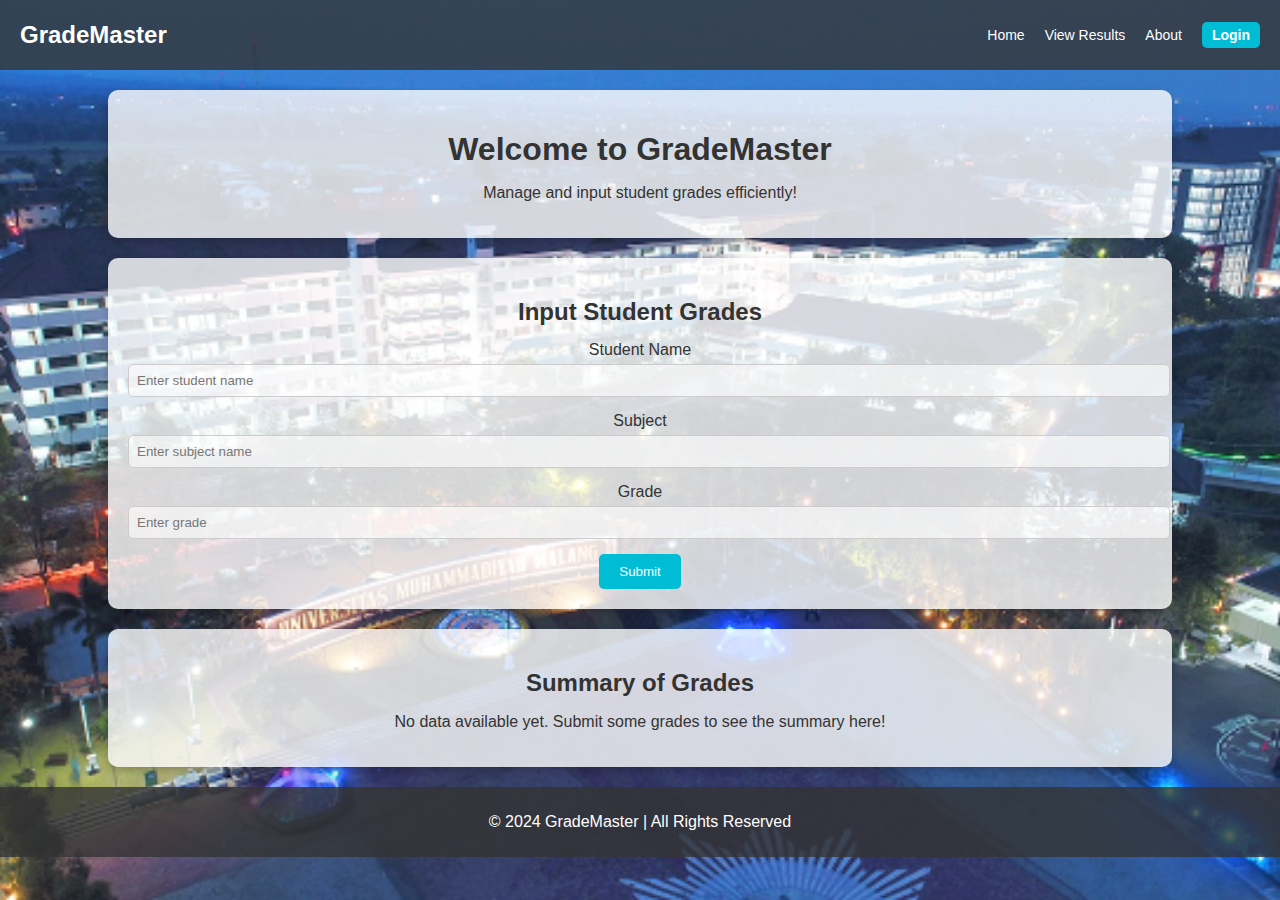
<file: DemoMod4/index.html>
<!DOCTYPE html>
<html lang="en">
<head>
    <meta charset="UTF-8">
    <meta name="viewport" content="width=device-width, initial-scale=1.0">
    <title>Student Grade Management</title>
    <link rel="stylesheet" href="styles.css">
</head>
<body>
    <header>
        <nav class="navbar">
            <div class="logo">GradeMaster</div>
            <ul class="nav-links">
                <li><a href="#home">Home</a></li>
                <li><a href="result.html">View Results</a></li>
                <li><a href="#about">About</a></li>
                <li><a href="login.html" class="login-link">Login</a></li>
            </ul>
        </nav>
    </header>
    <main>
        <section id="home" class="main-content">
            <h1>Welcome to GradeMaster</h1>
            <p>Manage and input student grades efficiently!</p>
        </section>
        <section id="input" class="main-content">
            <h2>Input Student Grades</h2>
            <form id="gradeForm">
                <div class="form-group">
                    <label for="studentName">Student Name</label>
                    <input type="text" id="studentName" name="studentName" placeholder="Enter student name" required>
                </div>
                <div class="form-group">
                    <label for="subject">Subject</label>
                    <input type="text" id="subject" name="subject" placeholder="Enter subject name" required>
                </div>
                <div class="form-group">
                    <label for="grade">Grade</label>
                    <input type="number" id="grade" name="grade" placeholder="Enter grade" min="0" max="100" required>
                </div>
                <button type="submit" class="btn">Submit</button>
            </form>
        </section>
        <section id="summary" class="main-content">
            <h2>Summary of Grades</h2>
            <div id="gradeSummary">
                <p>No data available yet. Submit some grades to see the summary here!</p>
            </div>
        </section>
    </main>
    <footer>
        <p>&copy; 2024 GradeMaster | All Rights Reserved</p>
    </footer>
    <script>
        // Form submission handler
        const gradeForm = document.getElementById('gradeForm');

        gradeForm.addEventListener('submit', function (event) {
            event.preventDefault(); // Prevent default form submission

            // Get form values
            const studentName = document.getElementById('studentName').value.trim();
            const subject = document.getElementById('subject').value.trim();
            const grade = parseInt(document.getElementById('grade').value.trim(), 10);

            // Validate inputs
            if (!studentName || !subject || isNaN(grade)) {
                alert('All fields are required and grade must be a number!');
                return;
            }

            // Get existing grades from Local Storage or initialize as empty array
            const grades = JSON.parse(localStorage.getItem('grades')) || [];

            // Add new grade to the array
            grades.push({ studentName, subject, grade });

            // Save back to Local Storage
            localStorage.setItem('grades', JSON.stringify(grades));

            // Display updated summary
            displayGradeSummary(grades);

            // Reset form
            gradeForm.reset();
        });

        // Function to display summary of grades
        function displayGradeSummary(grades) {
            const summaryDiv = document.getElementById('gradeSummary');
            if (grades.length === 0) {
                summaryDiv.innerHTML = "<p>No data available yet. Submit some grades to see the summary here!</p>";
            } else {
                const totalGrades = grades.reduce((sum, item) => sum + item.grade, 0);
                const averageGrade = (totalGrades / grades.length).toFixed(2);

                let highestGrade = grades[0];
                let lowestGrade = grades[0];

                grades.forEach((item) => {
                    if (item.grade > highestGrade.grade) highestGrade = item;
                    if (item.grade < lowestGrade.grade) lowestGrade = item;
                });

                summaryDiv.innerHTML = `
                    <p><strong>Total Grades:</strong> ${grades.length}</p>
                    <p><strong>Average Grade:</strong> ${averageGrade}</p>
                    <p><strong>Highest Grade:</strong> ${highestGrade.grade} (Student: ${highestGrade.studentName}, Subject: ${highestGrade.subject})</p>
                    <p><strong>Lowest Grade:</strong> ${lowestGrade.grade} (Student: ${lowestGrade.studentName}, Subject: ${lowestGrade.subject})</p>
                `;
            }
        }

        // Load existing grades on page load
        document.addEventListener('DOMContentLoaded', () => {
            const grades = JSON.parse(localStorage.getItem('grades')) || [];
            displayGradeSummary(grades);
        });
    </script>
</body>
</html>
</file>
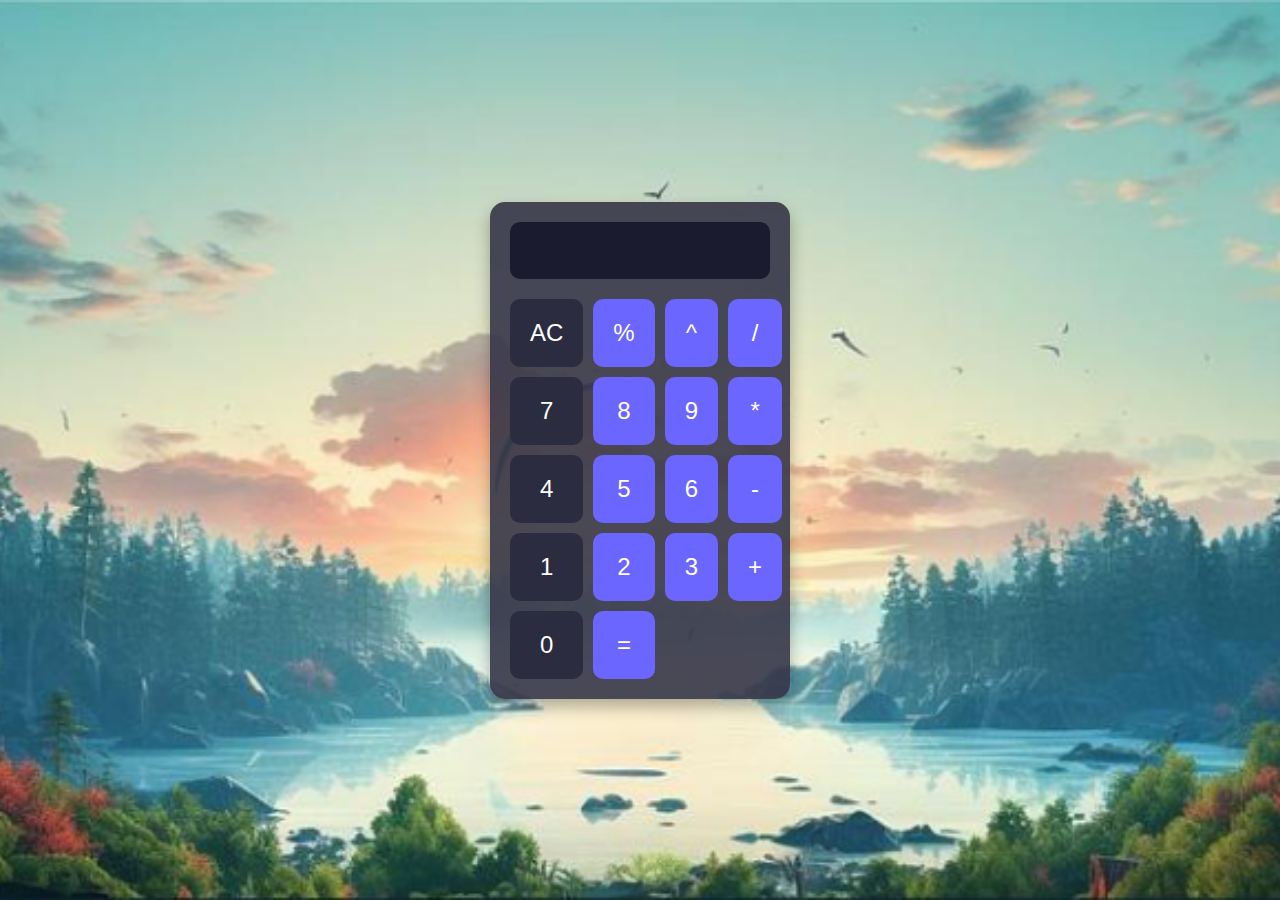
<file: Tugas 1/index.html>
<!DOCTYPE html>
<html lang="en">
<head>
  <meta charset="UTF-8">
  <meta name="viewport" content="width=device-width, initial-scale=1.0">
  <title>Calculator</title>
  <link rel="stylesheet" href="style.css">
</head>
<body>
  <div class="calculator">
    <div class="display">
      <input type="text" id="result" readonly>
    </div>
    <div class="buttons">
      <button onclick="clearDisplay()">AC</button>
      <button onclick="append('%')">%</button>
      <button onclick="append('^')">^</button>
      <button onclick="append('/')">/</button>
      
      <button onclick="append('7')">7</button>
      <button onclick="append('8')">8</button>
      <button onclick="append('9')">9</button>
      <button onclick="append('*')">*</button>
      
      <button onclick="append('4')">4</button>
      <button onclick="append('5')">5</button>
      <button onclick="append('6')">6</button>
      <button onclick="append('-')">-</button>
      
      <button onclick="append('1')">1</button>
      <button onclick="append('2')">2</button>
      <button onclick="append('3')">3</button>
      <button onclick="append('+')">+</button>
      
      <button onclick="append('0')">0</button>
      <button onclick="calculate()">=</button>
    </div>
  </div>
  <script src="script.js"></script>
</body>
</html>
</file>
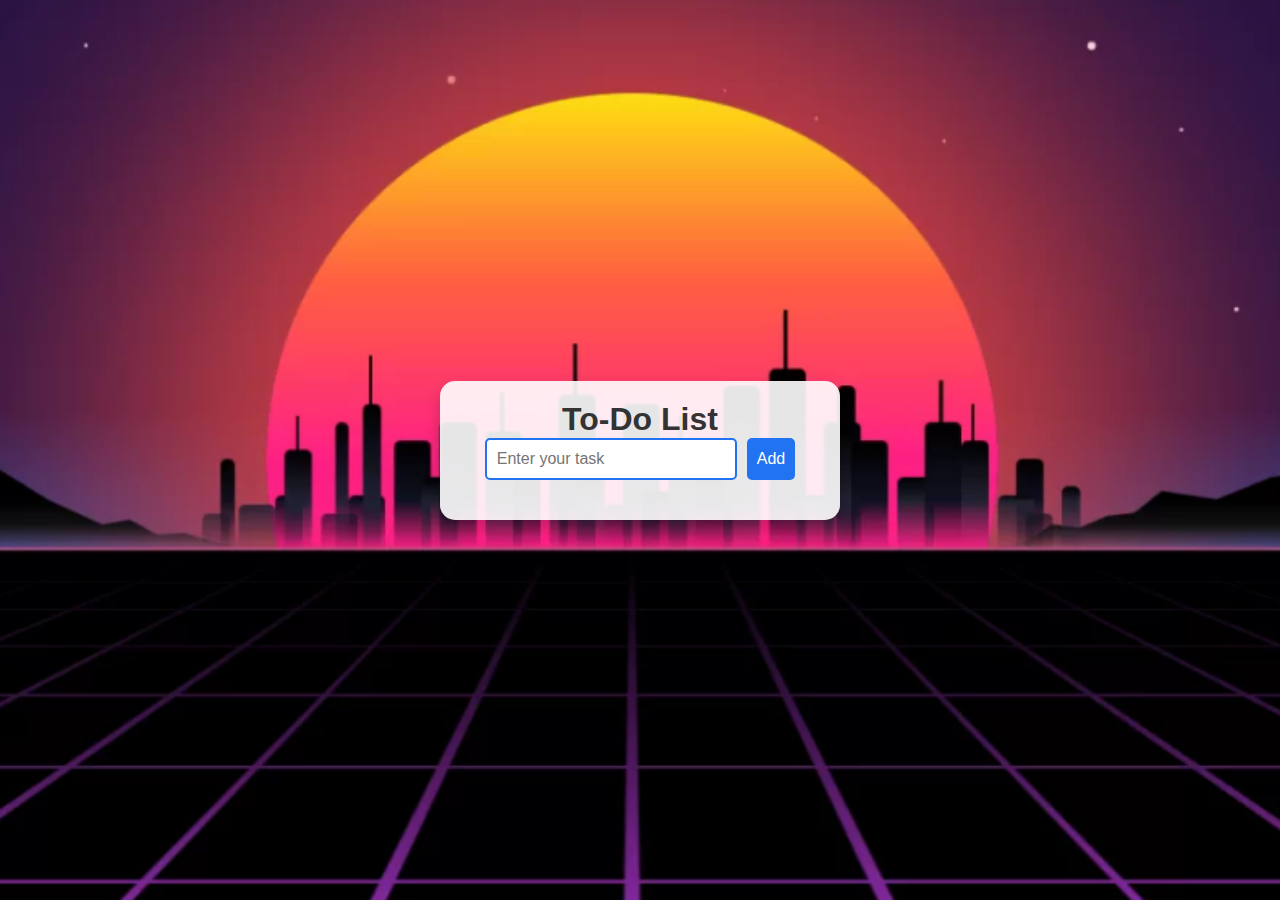
<file: Tugas 2/index.html>
<!DOCTYPE html>
<html lang="en">
<head>
  <meta charset="UTF-8">
  <meta name="viewport" content="width=device-width, initial-scale=1.0">
  <title>To-Do List App</title>
  <link rel="stylesheet" href="styles.css">
</head>
<body>
  <div class="container">
    <h1>To-Do List</h1>
    <div class="input-section">
      <input type="text" id="todoInput" placeholder="Enter your task">
      <button onclick="addTask()">Add</button>
    </div>
    <ul id="todoList"></ul>
  </div>
  <script src="script.js"></script>
</body>
</html>
</file>
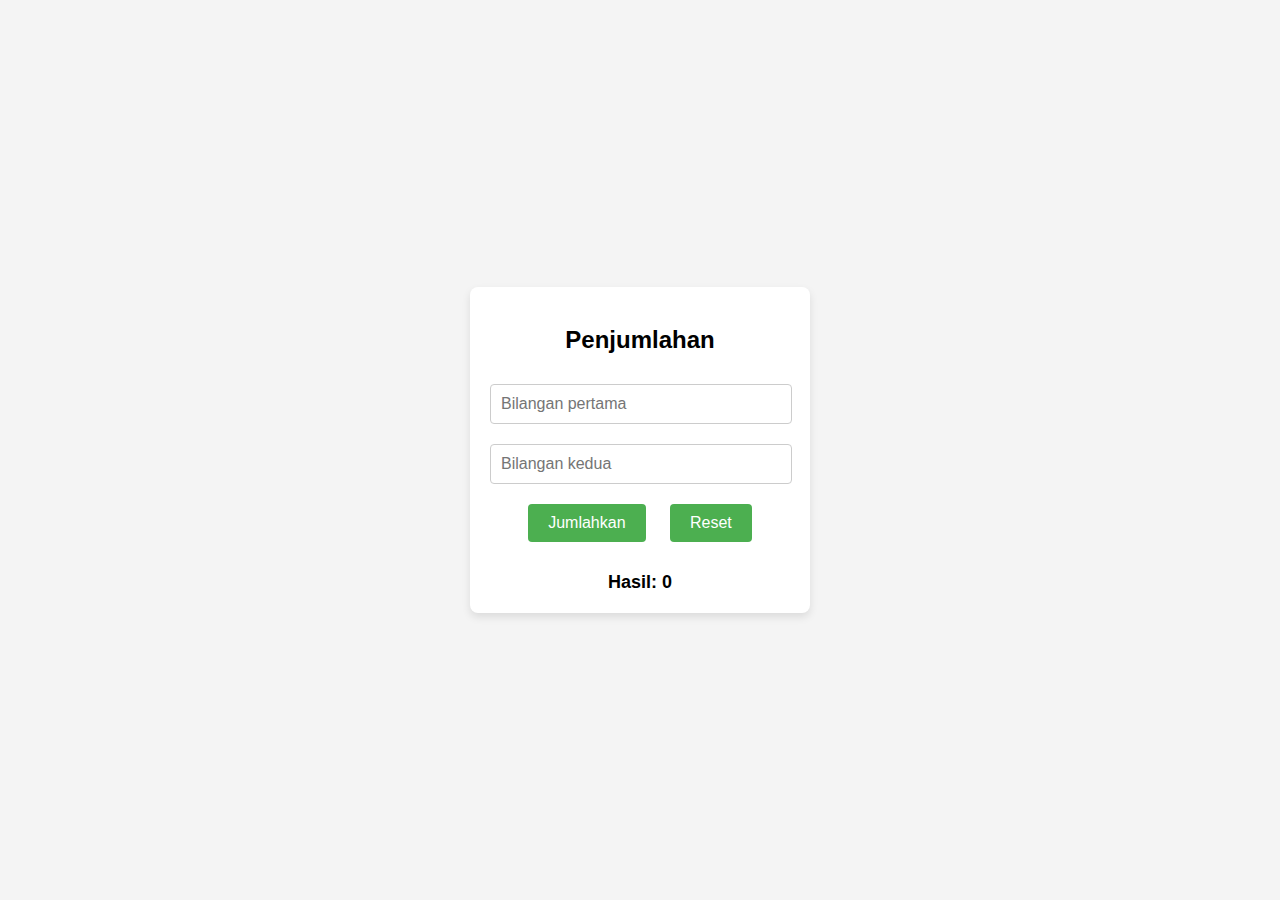
<file: codelab/codelab 1.html>
<!DOCTYPE html>
<html lang="en">
<head>
    <meta charset="UTF-8">
    <meta name="viewport" content="width=device-width, initial-scale=1.0">
    <meta http-equiv="X-UA-Compatible" content="ie=edge">
    <title>Penjumlahan</title>
    <!-- Link ke file CSS eksternal -->
    <link rel="stylesheet" href="codelab 1.css">
</head>
<body>
    <div class="container">
        <h2>Penjumlahan</h2>
        <input type="number" id="bilangan1" placeholder="Bilangan pertama">
        <input type="number" id="bilangan2" placeholder="Bilangan kedua">
        <br>
        <button onclick="hitung()">Jumlahkan</button>
        <button onclick="reset()">Reset</button>
        <div class="result" id="hasil">Hasil: 0</div>
    </div>

    <!-- Hubungkan file JavaScript eksternal -->
    <script src="codelab 1.js"></script>
</body>
</html>
</file>
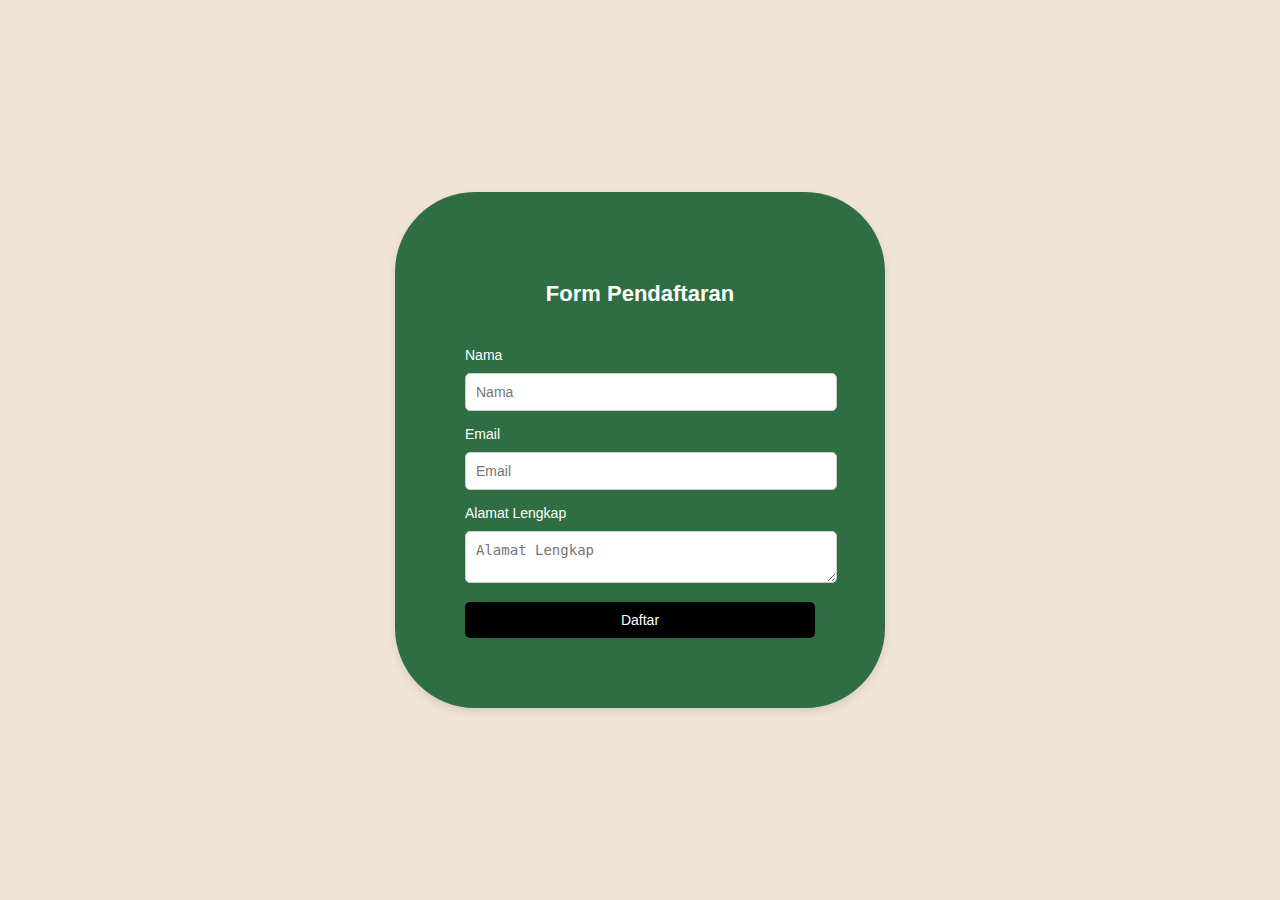
<file: codelab/codelab 2.html>
<!DOCTYPE html>
<html lang="en">
<head>
    <meta charset="UTF-8">
    <meta name="viewport" content="width=device-width, initial-scale=1.0">
    <meta http-equiv="X-UA-Compatible" content="ie=edge">
    <title>Form Pendaftaran</title>
    <!-- Link ke file CSS eksternal -->
    <link rel="stylesheet" href="codelab 2.css">
</head>
<body>
    <div class="form-container">
        <form id="pendaftaranForm" onsubmit="return validateForm()">
            <h2>Form Pendaftaran</h2>
            <label for="nama">Nama</label>
            <input type="text" id="nama" name="nama" placeholder="Nama">
            
            <label for="email">Email</label>
            <input type="email" id="email" name="email" placeholder="Email">

            <label for="alamat">Alamat Lengkap</label>
            <textarea id="alamat" name="alamat" placeholder="Alamat Lengkap"></textarea>

            <button type="submit">Daftar</button>
        </form>
    </div>

    <!-- Link ke file JavaScript eksternal -->
    <script src="codelab 2.js"></script>
</body>
</html>
</file>
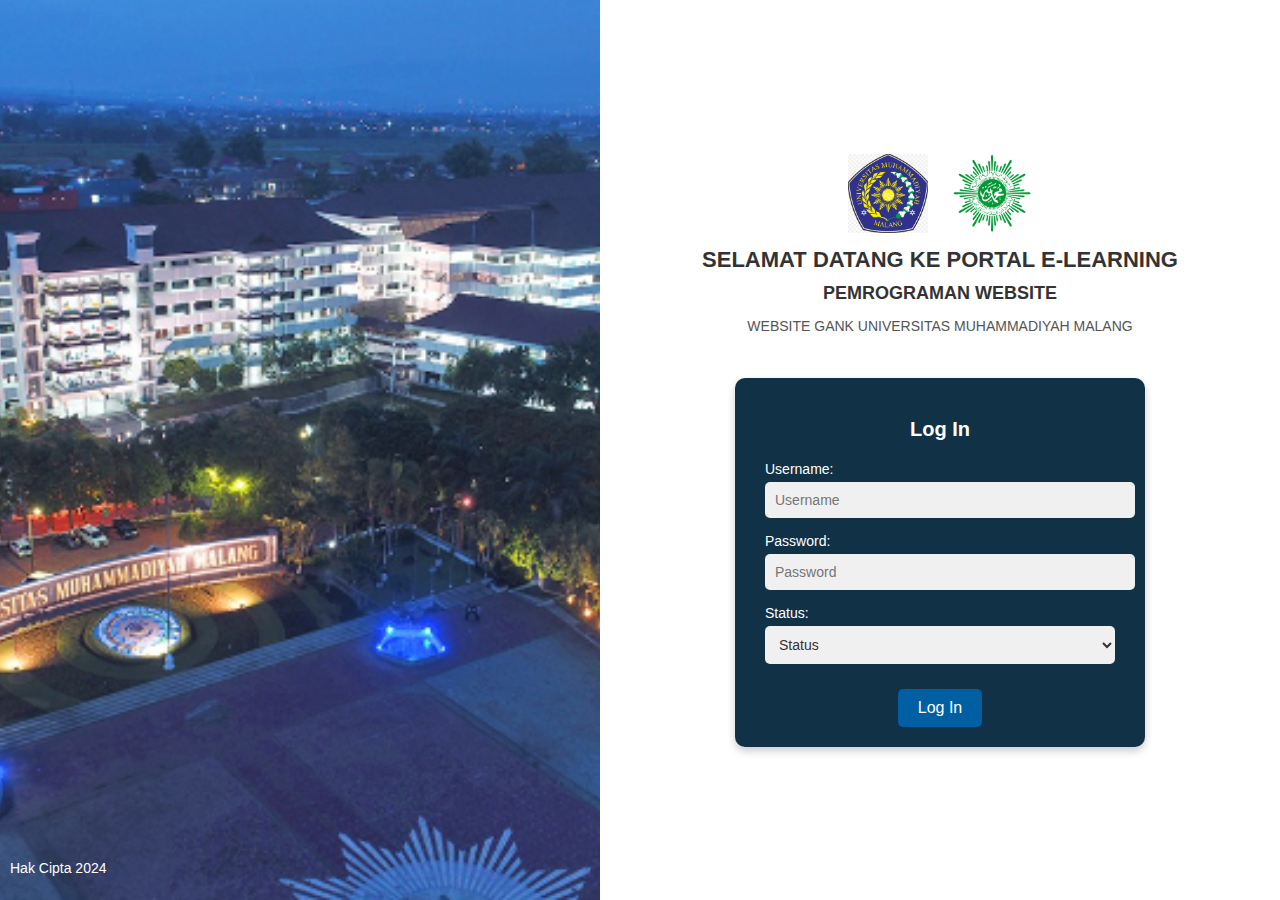
<file: DemoMod4/login.html>
<!DOCTYPE html>
<html lang="en">
<head>
    <meta charset="UTF-8">
    <meta name="viewport" content="width=device-width, initial-scale=1.0">
    <title>Login Page</title>
    <link rel="stylesheet" href="login.css">
</head>
<body>
    <div class="container">
        <!-- Left Section -->
        <div class="left-section">
            <div class="overlay"></div>
            <p class="footer-text">Hak Cipta 2024</p>
        </div>
        
        <!-- Right Section -->
        <div class="right-section">
            <div class="header">
                <img src="logo umm.png" alt="Logo 1" class="logo">
                <img src="Muhammadiyah.png" alt="Logo 2" class="logo">
                <h1>SELAMAT DATANG KE PORTAL E-LEARNING</h1>
                <h2>PEMROGRAMAN WEBSITE</h2>
                <p>WEBSITE GANK UNIVERSITAS MUHAMMADIYAH MALANG</p>
            </div>
            
            <div class="login-box">
                <h3>Log In</h3>
                <form id="loginForm">
                    <div class="form-group">
                        <label for="username">Username:</label>
                        <input type="text" id="username" placeholder="Username" required>
                    </div>
                    <div class="form-group">
                        <label for="password">Password:</label>
                        <input type="password" id="password" placeholder="Password" required>
                    </div>
                    <div class="form-group">
                        <label for="status">Status:</label>
                        <select id="status" required>
                            <option value="" disabled selected>Status</option>
                            <option value="student">Student</option>
                            <option value="teacher">Teacher</option>
                            <option value="admin">Admin</option>
                        </select>
                    </div>
                    <button type="submit" class="login-btn">Log In</button>
                </form>
            </div>
        </div>
    </div>
    <script>
        // Event listener untuk redirect ke halaman lain
        document.getElementById('loginForm').addEventListener('submit', function (e) {
            e.preventDefault();
            window.location.href = 'index.html';
        });
    </script>
</body>
</html>
</file>
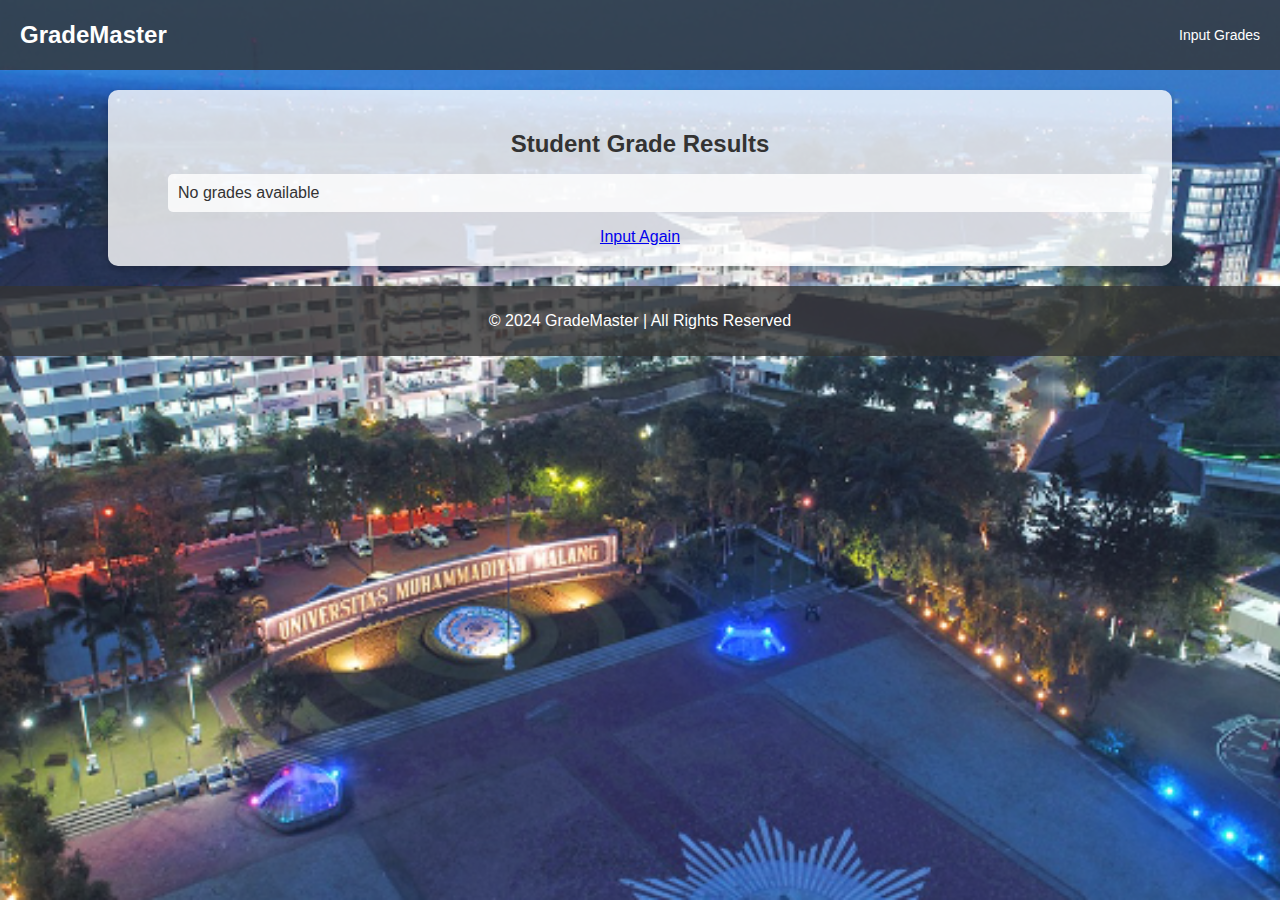
<file: DemoMod4/result.html>
<!DOCTYPE html>
<html lang="en">
<head>
    <meta charset="UTF-8">
    <meta name="viewport" content="width=device-width, initial-scale=1.0">
    <title>Grade Results</title>
    <link rel="stylesheet" href="styles.css">
    <style>
        /* Styling untuk tombol */
        .edit-btn, .delete-btn {
            margin-left: 10px;
            padding: 5px 10px;
            border: none;
            border-radius: 5px;
            cursor: pointer;
            font-size: 14px;
            color: #fff;
        }

        /* Warna tombol Edit */
        .edit-btn {
            background-color: #28a745; /* Hijau */
        }

        .edit-btn:hover {
            background-color: #218838;
        }

        /* Warna tombol Delete */
        .delete-btn {
            background-color: #dc3545; /* Merah */
        }

        .delete-btn:hover {
            background-color: #c82333;
        }

        /* Styling daftar */
        #gradesList li {
            margin: 10px 0;
            padding: 10px;
            background-color: rgba(255, 255, 255, 0.8);
            border-radius: 5px;
            display: flex;
            align-items: center;
            justify-content: space-between;
        }
    </style>
</head>
<body>
    <header>
        <nav class="navbar">
            <div class="logo">GradeMaster</div>
            <ul class="nav-links">
                <li><a href="index.html">Input Grades</a></li>
            </ul>
        </nav>
    </header>
    <main>
        <section id="results" class="main-content">
            <h2>Student Grade Results</h2>
            <ul id="gradesList"></ul>
            <a href="index.html" class="btn">Input Again</a>
        </section>
    </main>
    <footer>
        <p>&copy; 2024 GradeMaster | All Rights Reserved</p>
    </footer>
    <script>
        document.addEventListener('DOMContentLoaded', async function () {
            const grades = JSON.parse(localStorage.getItem('grades')) || [];
            const gradesList = document.getElementById('gradesList');

            // Display grades in the list
            if (grades.length === 0) {
                gradesList.innerHTML = "<li>No grades available</li>";
            } else {
                grades.forEach((grade, index) => {
                    const listItem = document.createElement('li');
                    listItem.innerHTML = `
                        <span>${grade.studentName} - ${grade.subject}: ${grade.grade}</span>
                        <div>
                            <button class="edit-btn" data-index="${index}">Edit</button>
                            <button class="delete-btn" data-index="${index}">Delete</button>
                        </div>
                    `;
                    gradesList.appendChild(listItem);
                });

                // Add event listeners for edit and delete buttons
                document.querySelectorAll('.edit-btn').forEach(button => {
                    button.addEventListener('click', handleEdit);
                });

                document.querySelectorAll('.delete-btn').forEach(button => {
                    button.addEventListener('click', handleDeleteFromAPI); // Update function to new handler
                });

                // Send grades to API
                for (const grade of grades) {
                    try {
                        const response = await fetch('http://localhost:3000/products', {
                            method: 'POST',
                            headers: {
                                'Content-Type': 'application/json',
                            },
                            body: JSON.stringify({
                                'Student Name': grade.studentName,
                                'Subject': grade.subject,
                                'Grade': grade.grade,
                            }),
                        });

                        if (!response.ok) {
                            console.error(`Failed to send data: ${response.statusText}`);
                        } else {
                            const result = await response.json();
                            console.log(`Data sent successfully:`, result);
                        }
                    } catch (error) {
                        console.error(`Error: ${error.message}`);
                    }
                }
            }

            // Edit handler
            function handleEdit(event) {
                const index = event.target.dataset.index;
                const grade = grades[index];

                const newStudentName = prompt("Enter new Student Name:", grade.studentName);
                const newSubject = prompt("Enter new Subject:", grade.subject);
                const newGrade = prompt("Enter new Grade:", grade.grade);

                if (newStudentName && newSubject && newGrade) {
                    grades[index] = {
                        studentName: newStudentName,
                        subject: newSubject,
                        grade: newGrade,
                    };
                    localStorage.setItem('grades', JSON.stringify(grades));
                    location.reload();
                }
            }

            // Delete handler with API integration
            function handleDeleteFromAPI(event) {
                const index = event.target.dataset.index;

                if (confirm("Are you sure you want to delete this entry?")) {
                    const deletedGrade = grades[index]; // Simpan data yang akan dihapus
                    grades.splice(index, 1); // Hapus dari Local Storage
                    localStorage.setItem('grades', JSON.stringify(grades)); // Perbarui Local Storage

                    // Kirim permintaan DELETE ke API
                    fetch(`http://localhost:3000/products/${deletedGrade.id}`, {
                        method: 'DELETE',
                    })
                    .then(response => {
                        if (!response.ok) {
                            throw new Error(`Failed to delete data: ${response.statusText}`);
                        }
                        console.log(`Data with ID ${deletedGrade.id} deleted successfully from API.`);
                    })
                    .catch(error => {
                        console.error(`Error: ${error.message}`);
                    });

                    location.reload(); // Refresh halaman untuk memperbarui daftar
                }
            }
        });
    </script>
</body>
</html>
</file>
<file: DemoMod4/styles.css>
/* General Styles */
body {
    font-family: Arial, sans-serif;
    margin: 0;
    padding: 0;
    box-sizing: border-box;
    background-image: url('umm.png'); /* Ganti dengan path ke gambar Anda */
    background-size: cover; /* Mengatur gambar agar menutupi seluruh layar */
    background-position: center; /* Menempatkan gambar di tengah */
    background-attachment: fixed; /* Membuat gambar tetap saat di-scroll */
    background-repeat: no-repeat; /* Agar gambar tidak diulang */
    color: #fff; /* Agar teks lebih kontras dengan latar belakang */
}

/* Navbar Styles */
.navbar {
    display: flex;
    justify-content: space-between;
    align-items: center;
    background-color: rgba(51, 51, 51, 0.8); /* Navbar dengan transparansi */
    padding: 10px 20px;
    color: white;
}

.navbar .logo {
    font-size: 1.5em;
    font-weight: bold;
}

.navbar .nav-links {
    list-style: none;
    display: flex;
    gap: 20px;
}

.navbar .nav-links li a {
    color: white;
    text-decoration: none;
    font-size: 14px;
    transition: color 0.3s;
}

.navbar .nav-links li a:hover {
    color: #00bcd4;
}

/* Tambahan untuk tautan login di navbar */
.nav-links .login-link {
    font-weight: bold;
    background-color: #00bcd4;
    padding: 5px 10px;
    border-radius: 5px;
    transition: background-color 0.3s, color 0.3s;
}

.nav-links .login-link:hover {
    background-color: #0097a7;
    color: white;
}

/* Main Content Styles */
.main-content {
    padding: 20px;
    text-align: center;
    background-color: rgba(255, 255, 255, 0.8); /* Transparansi semi-putih */
    border-radius: 10px;
    margin: 20px auto;
    max-width: 80%;
    box-shadow: 0 4px 8px rgba(0, 0, 0, 0.2); /* Menambahkan bayangan */
    color: #333; /* Warna teks dalam form */
}

.main-content h1, .main-content h2 {
    margin-bottom: 15px;
}

.form-group {
    margin-bottom: 15px;
}

label {
    display: block;
    margin-bottom: 5px;
    color: #333; /* Warna label agar kontras */
}

input {
    width: 100%;
    padding: 8px;
    border: 1px solid #ccc;
    border-radius: 5px;
    background-color: rgba(255, 255, 255, 0.6); /* Transparansi pada input */
    color: #333; /* Warna teks input */
}

input::placeholder {
    color: #777; /* Placeholder kontras */
}

button.btn {
    background-color: #00bcd4;
    color: white;
    border: none;
    padding: 10px 20px;
    border-radius: 5px;
    cursor: pointer;
}

button.btn:hover {
    background-color: #0097a7;
}

/* Footer Styles */
footer {
    background-color: rgba(51, 51, 51, 0.8); /* Footer dengan transparansi */
    color: white;
    text-align: center;
    padding: 10px 0;
    position: relative;
    bottom: 0;
    width: 100%;
}
</file>
<file: Tugas 1/style.css>
* {
    box-sizing: border-box;
    margin: 0;
    padding: 0;
    font-family: 'Arial', sans-serif;
  }
  
  body {
    background-image: url('Screenshot\ 2024-10-13\ 213650.png'); /* Ganti ini dengan path gambar */
    background-size: cover;
    background-position: center;
    display: flex;
    justify-content: center;
    align-items: center;
    height: 100vh;
    margin: 0;
  }
  
  .calculator {
    background-color: rgba(53, 53, 71, 0.9); /* Agar background kalkulator transparan */
    border-radius: 15px;
    box-shadow: 0 8px 16px rgba(0, 0, 0, 0.3);
    padding: 20px;
    width: 300px;
  }
  
  .display input {
    background-color: #1B1B2F;
    color: white;
    font-size: 2rem;
    text-align: right;
    border: none;
    padding: 10px;
    border-radius: 10px;
    margin-bottom: 20px;
    width: 100%;
  }
  
  .buttons {
    display: grid;
    grid-template-columns: repeat(4, 1fr);
    grid-gap: 10px;
  }
  
  button {
    background-color: #6B66FF;
    color: white;
    font-size: 1.5rem;
    padding: 20px;
    border: none;
    border-radius: 10px;
    cursor: pointer;
  }
  
  button:hover {
    background-color: #5A56FF;
  }
  
  button:active {
    background-color: #4743FF;
  }
  
  button:nth-child(4n+1) {
    background-color: #2C2C41;
  }
</file>
<file: Tugas 2/styles.css>
* {
    box-sizing: border-box;
    margin: 0;
    padding: 0;
    font-family: 'Arial', sans-serif;
}

body {
    display: flex;
    justify-content: center;
    align-items: center;
    height: 100vh;
    background-image: url('Screenshot\ 2024-10-13\ 213814.png'); /* Ganti ini dengan path gambar */
    background-size: cover; /* Menyesuaikan ukuran gambar dengan tampilan */
    background-position: center; /* Memposisikan gambar di tengah */
    background-repeat: no-repeat; /* Mencegah gambar diulang */
}

.container {
    background-color: rgba(255, 255, 255, 0.9); /* Agar transparan sedikit untuk melihat background */
    padding: 20px;
    border-radius: 15px;
    box-shadow: 0 8px 16px rgba(0, 0, 0, 0.2);
    width: 400px;
    text-align: center;
}

h1 {
    color: #333;
}

.input-section {
    display: flex;
    justify-content: center;
    margin-bottom: 20px;
}

input[type="text"] {
    padding: 10px;
    font-size: 16px;
    border-radius: 5px;
    border: 2px solid #2273f2;
    width: 70%;
}

button {
    padding: 10px;
    background-color: #2273f2;
    color: white;
    font-size: 16px;
    border: none;
    border-radius: 5px;
    margin-left: 10px;
    cursor: pointer;
}

button:hover {
    background-color: #1a5dc9;
}

ul {
    list-style-type: none;
}

li {
    background-color: #b5e5ef;
    margin: 10px 0;
    padding: 10px;
    display: flex;
    justify-content: space-between;
    border-radius: 5px;
}

li .task-text {
    flex-grow: 1;
}
</file>
<file: codelab/codelab 1.css>
body {
    font-family: Arial, sans-serif;
    background-color: #f4f4f4;
    display: flex;
    justify-content: center;
    align-items: center;
    height: 100vh;
    margin: 0;
}

.container {
    background-color: #fff;
    border-radius: 8px;
    box-shadow: 0 4px 8px rgba(0, 0, 0, 0.1);
    padding: 20px;
    width: 300px;
    text-align: center;
}

h2 {
    font-size: 24px;
    margin-bottom: 20px;
}

input[type="number"] {
    width: calc(100% - 20px);
    padding: 10px;
    margin: 10px 0;
    border: 1px solid #ccc;
    border-radius: 4px;
    font-size: 16px;
}

button {
    background-color: #4CAF50;
    color: white;
    border: none;
    padding: 10px 20px;
    margin: 10px;
    border-radius: 4px;
    cursor: pointer;
    font-size: 16px;
}

button:hover {
    background-color: #45a049;
}

.result {
    font-size: 18px;
    margin-top: 20px;
    font-weight: bold;
}
</file>
<file: codelab/codelab 2.css>
body {
    font-family: Arial, sans-serif;
    background-color: #f0e4d7;
    display: flex;
    justify-content: center;
    align-items: center;
    height: 100vh;
    margin: 0;
}

.form-container {
    background-color: #2f6d42;
    padding: 70px;
    border-radius: 80px;
    box-shadow: 0 4px 8px rgba(0, 0, 0, 0.1);
    width: 350px;
}

h2 {
    color: #fff;
    font-size: 22px;
    margin-bottom: 40px;
    text-align: center;
}

label {
    color: #fff;
    font-size: 14px;
    display: block;
    margin-bottom: 10px;
}

input[type="text"],
input[type="email"],
textarea {
    width: 100%;
    padding: 10px;
    margin-bottom: 15px;
    border: 1px solid #ccc;
    border-radius: 5px;
    font-size: 14px;
}

textarea {
    height: 30px;
}

button {
    background-color: #000;
    color: #fff;
    padding: 10px 20px;
    border: none;
    border-radius: 5px;
    cursor: pointer;
    font-size: 14px;
    width: 100%;
}

button:hover {
    background-color: #333;
}
</file>
<file: DemoMod4/login.css>
/* General Styles */
body, html {
    margin: 0;
    padding: 0;
    font-family: Arial, sans-serif;
    height: 100%;
}

.container {
    display: flex;
    height: 100vh;
}

/* Left Section */
.left-section {
    flex: 1;
    background: url('umm.png') no-repeat center center; /* Gunakan gambar Anda */
    background-size: cover;
    position: relative;
}

/* Hapus overlay biru */
.left-section .overlay {
    display: none; /* Overlay dihapus */
}

.left-section .footer-text {
    position: absolute;
    bottom: 10px;
    left: 10px;
    color: white;
    font-size: 14px;
    z-index: 1;
}

/* Right Section */
.right-section {
    flex: 1;
    background-color: white;
    padding: 40px;
    display: flex;
    flex-direction: column;
    align-items: center;
    justify-content: center;
}

.header {
    text-align: center;
    margin-bottom: 30px;
}

.header .logo {
    width: 80px;
    margin: 0 10px;
}

.header h1 {
    font-size: 22px;
    font-weight: bold;
    margin: 10px 0;
    color: #333;
}

.header h2 {
    font-size: 18px;
    margin: 5px 0;
    color: #333;
}

.header p {
    font-size: 14px;
    color: #555;
}

/* Login Box */
.login-box {
    width: 350px;
    padding: 20px 30px;
    background-color: #113146;
    border-radius: 10px;
    box-shadow: 0 4px 8px rgba(0, 0, 0, 0.2);
    color: white;
    text-align: center;
}

.login-box h3 {
    margin-bottom: 20px;
    font-size: 20px;
    font-weight: bold;
}

.login-box .form-group {
    margin-bottom: 15px;
    text-align: left;
}

.login-box .form-group label {
    font-size: 14px;
    color: white;
    margin-bottom: 5px;
    display: block;
}

.login-box .form-group input,
.login-box .form-group select {
    width: 100%;
    padding: 10px;
    border: none;
    border-radius: 5px;
    outline: none;
    font-size: 14px;
    background-color: #f0f0f0;
    color: #333;
}

.login-box .login-btn {
    background-color: #005FA3;
    color: white;
    border: none;
    padding: 10px 20px;
    border-radius: 5px;
    cursor: pointer;
    font-size: 16px;
    margin-top: 10px;
}

.login-box .login-btn:hover {
    background-color: #004B82;
}
</file>
